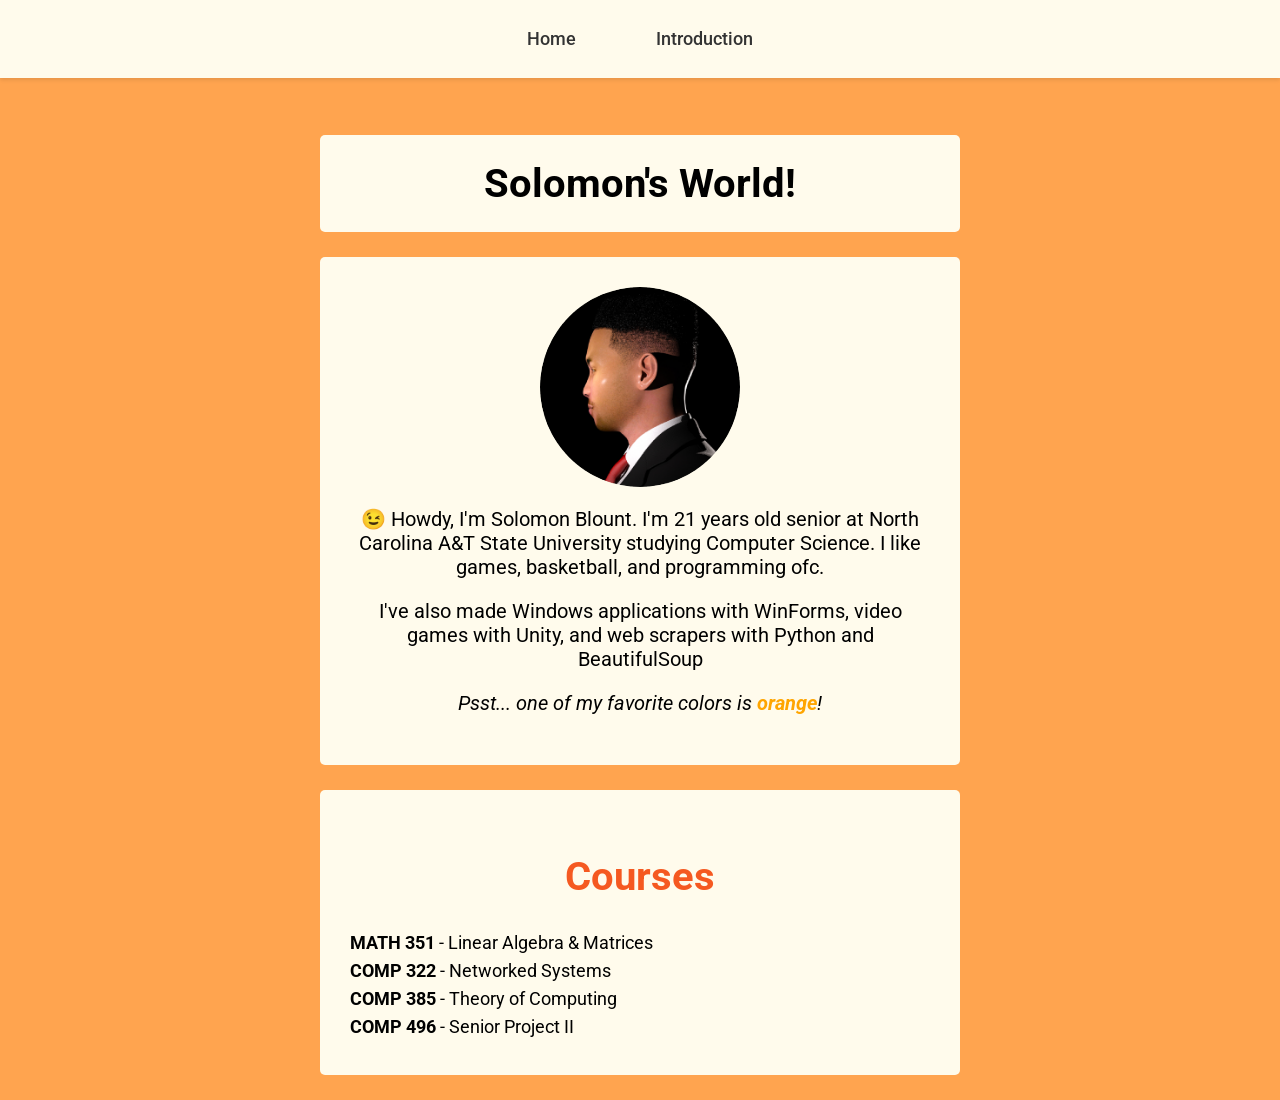
<file: _comp322_assignment2/index.html>
<!DOCTYPE html>
<html lang="en">
<head>
    <meta charset="UTF-8">
    <meta name="viewport" content="width=device-width, initial-scale=1.0">
    <title>Solomon Blount's Introduction</title>

    <!-- I like Roboto font :)  -->
    <link rel="preconnect" href="https://fonts.googleapis.com">
    <link rel="preconnect" href="https://fonts.gstatic.com" crossorigin>
    <link href="https://fonts.googleapis.com/css2?family=Roboto:ital,wght@0,100..900;1,100..900&display=swap" rel="stylesheet">
    <link rel="stylesheet" href="style.css">
</head>
<body>
    <nav class="nav-container">
        <li class="nav-item"><a href="index.html">Home</a></li>
        <li class="nav-item"><a href="introduction.html">Introduction</a></li>
    </nav>
    <section class="main-section">
        <div class="card header-card">
            <h1 class="main-title">Solomon's World!</h1>
        </div>
        
        <!-- Profile Card -->
        <div class="card">
            <div class="profile-container">
                <img src="./img/74916907.png" class="profile-image"/>
                <section class="profile-text">
                    <p>😉 Howdy, I'm Solomon Blount. I'm 21 years old senior at North Carolina A&T State University studying Computer Science. I like games, basketball, and programming ofc.</p>
                    <p>I've also made Windows applications with WinForms, video games with Unity, and web scrapers with Python and BeautifulSoup </p>
                    <p><em>Psst... one of my favorite colors is <span class="accent-text"><b>orange</b></span>!</em></p>
                </section>
            </div>
        </div>

        <!-- Courses Card -->
        <div class="card">
            <div class="profile-container">
                <h1 class="courses-title">Courses</h1>
                <section class="courses-list">
                    <li><b>MATH 351</b> - Linear Algebra & Matrices</li>
                    <li><b>COMP 322</b> - Networked Systems</li>
                    <li><b>COMP 385</b> - Theory of Computing</li>
                    <li><b>COMP 496</b> - Senior Project II</li>
                </section>
            </div>
        </div>
    </section>
</body>
</html>
</file>
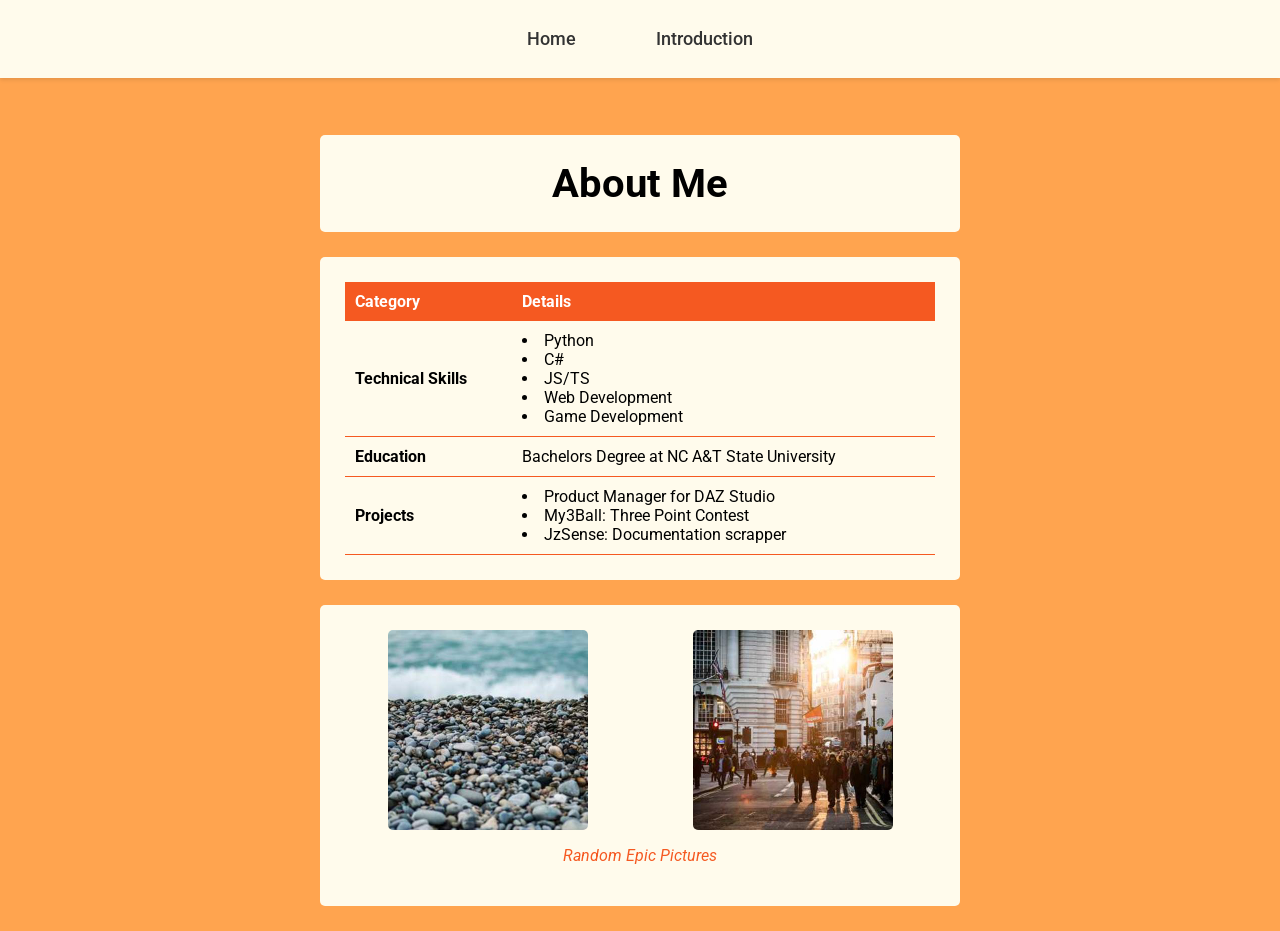
<file: _comp322_assignment2/introduction.html>
<!DOCTYPE html>
<html lang="en">
<head>
    <meta charset="UTF-8">
    <meta name="viewport" content="width=device-width, initial-scale=1.0">
    <title>Solomon Blount's Introduction</title>
    <link rel="preconnect" href="https://fonts.googleapis.com">
    <link rel="preconnect" href="https://fonts.gstatic.com" crossorigin>
    <link href="https://fonts.googleapis.com/css2?family=Roboto:ital,wght@0,100..900;1,100..900&display=swap" rel="stylesheet">
    <link rel="stylesheet" href="style.css">
</head>
<body>
    <nav class="nav-container">
        <li class="nav-item"><a href="index.html">Home</a></li>
        <li class="nav-item"><a href="introduction.html">Introduction</a></li>
    </nav>
    <section class="intro-section">
        <!-- Header Card -->
        <div class="card header-card">
            <h1 class="header-title">About Me</h1>
        </div>

        <!-- Skills Table Card -->
        <div class="card">
            <table class="skills-table">
                <tr class="table-header">
                    <th>Category</th>
                    <th>Details</th>
                </tr>
                <tr>
                    <td class="table-cell"><b>Technical Skills</b></td>
                    <td class="table-cell">
                        <li>Python</li>
                        <li>C#</li>
                        <li>JS/TS</li>
                        <li>Web Development</li>
                        <li>Game Development</li>
                    </td>
                </tr>
                <tr>
                    <td class="table-cell"><b>Education</b></td>
                    <td class="table-cell">
                        Bachelors Degree at NC A&T State University
                    </td>
                </tr>
                <tr>
                    <td class="table-cell"><b>Projects</b></td>
                    <td class="table-cell">
                        <li>Product Manager for DAZ Studio</li>
                        <li>My3Ball: Three Point Contest</li>
                        <li>JzSense: Documentation scrapper</li>
                    </td>
                </tr>
            </table>
        </div>

        <!-- Images Card -->
        <div class="card">
            <div class="image-gallery">
                <img src="./img/img1.jpg" class="gallery-image"/>
                <img src="./img/img2.jpg" class="gallery-image"/>
            </div>
            <p class="image-caption">Random Epic Pictures</p>
        </div>
    </section>
</body>
</html>
</file>
<file: _comp322_assignment2/style.css>
* {
    box-sizing: border-box;
}

body {
    margin: 0;
    padding: 0;
    font-family: 'Roboto', serif;
    background-color: rgb(255, 164, 79);
}

/* Navigation */
.nav-container {
    display: flex;
    justify-content: center;
    gap: 3rem;
    width: 100%;
    padding: 1rem 0;
    margin: 0 auto;
    background-color: rgb(255, 251, 236); 
    box-shadow: 0 2px 4px rgba(0, 0, 0, 0.1);
    margin-bottom: 2rem;
}

.nav-item {
    list-style-type: none;
    padding: 0;
}

.nav-item a {
    text-decoration: none;
    color: #333;
    font-weight: 500;
    font-size: 1.1rem;
    padding: 0.5rem 1rem;
    border-radius: 4px;
    transition: color 0.2s, background-color 0.2s; /* Smooth hover effect */
}

.nav-item a:hover {
    color: rgb(245, 89, 33);
    background-color: rgba(245, 89, 33, 0.1); /* Subtle background on hover */
}

/* Introduction page section */
.intro-section {
    width: 50%;
    min-width: 300px;
    max-width: 800px;
    display: flex;
    flex-direction: column;
    justify-content: center;
    margin: 0 auto;
}

/* Cards */
.card {
    background-color: rgb(255, 251, 236);
    border-radius: 5px;
    padding: 25px;
    width: 100%;
    margin-bottom: 25px;
}

.header-card {
    margin-top: 25px;
}

.header-title {
    text-align: center;
    font-size: 2.5rem;
    margin: 0;
}

/* Skills table styles */
.skills-table {
    width: 100%;
    border-collapse: collapse;
}

.table-header {
    background-color: rgb(245, 89, 33);
    color: white;
}

.table-header th {
    padding: 10px;
    text-align: left;
}

.table-cell {
    padding: 10px;
    border-bottom: 1px solid rgb(245, 89, 33);
}

/* Image gallery */
.image-gallery {
    display: flex;
    justify-content: space-around;
    flex-wrap: wrap;
    gap: 20px;
}

.gallery-image {
    max-width: 200px;
    width: 100%;
    height: auto;
    border-radius: 5px;
}

.image-caption {
    text-align: center;
    font-style: italic;
    color: rgb(245, 89, 33);
}

/* Main Portfolio Styles */
header {
    text-align: center;
    padding: 20px;
    background-color: rgb(255, 251, 236);
}

.content-wrapper {
    display: flex;
    padding: 20px;
    gap: 20px;
}

.sidebar {
    flex: 1;
    max-width: 300px;
}

.main-content {
    flex: 2;
}

.profile-image {
    width: 200px;
    height: 200px;
    border-radius: 50%;
    display: block;
    margin: 0 auto;
}

.my-name {
    text-align: center;
    margin: 10px 0;
}

.profile-title {
    text-align: center;
    color: #666;
}

.center-h2 {
    text-align: center;
}

/* Project styles */
.project-subcard {
    margin: 20px 0;
    padding: 15px;
    border-radius: 5px;
    background-color: #f8f8f8;
}

.job-details {
    display: flex;
    gap: 15px;
}

.company-logo {
    width: 50px;
    height: 50px;
}

.job-info {
    flex: 1;
}

.job-title {
    margin: 0;
    color: #333;
}

.job-date, .job-location {
    margin: 5px 0;
    color: #666;
}

.job-description-list {
    margin: 10px 0;
    padding-left: 20px;
}

.project-tags {
    margin: 10px 0;
}

.project-tags span {
    background-color: #eee;
    padding: 5px 10px;
    border-radius: 15px;
    margin-right: 10px;
    font-size: 0.9em;
}

.project-image {
    max-width: 100%;
    height: auto;
    border-radius: 5px;
    margin-bottom: 10px;
}

/* Links */
a {
    text-decoration: none;
    color: #333;
    display: inline-block;
    margin: 5px 0;
}

a:hover {
    color: rgb(245, 89, 33);
}

/* Lists */
ul {
    padding-left: 20px;
}

#achievements-list {
    list-style-type: none;
    padding-left: 0;
}

#city {
    display: block;
    margin: 5px 0;
}

/* Misc for main page content */
.main-section {
    width: 50%;
    min-width: 300px;
    max-width: 800px;
    display: flex;
    flex-direction: column;
    justify-content: center;
    margin: 0 auto;
}

.main-title {
    text-align: center;
    font-size: 2.5rem;
    margin: 0;
}

.profile-container {
    padding: 5px;
    display: flex;
    align-items: center;
    justify-content: center;
    text-align: center;
    flex-direction: column;
}

.profile-text {
    font-size: 1.25rem;
}

.courses-title {
    color: rgb(245, 89, 33);
    font-size: 2.5rem;
}

.courses-list {
    font-size: 1.1rem;
    text-align: left;
    padding: 0;
    width: 100%;
    list-style-position: inside;
}

.courses-list li {
    margin-bottom: 0.5rem;
    list-style-type: none;
}

.accent-text {
    color: orange;
}
</file>
